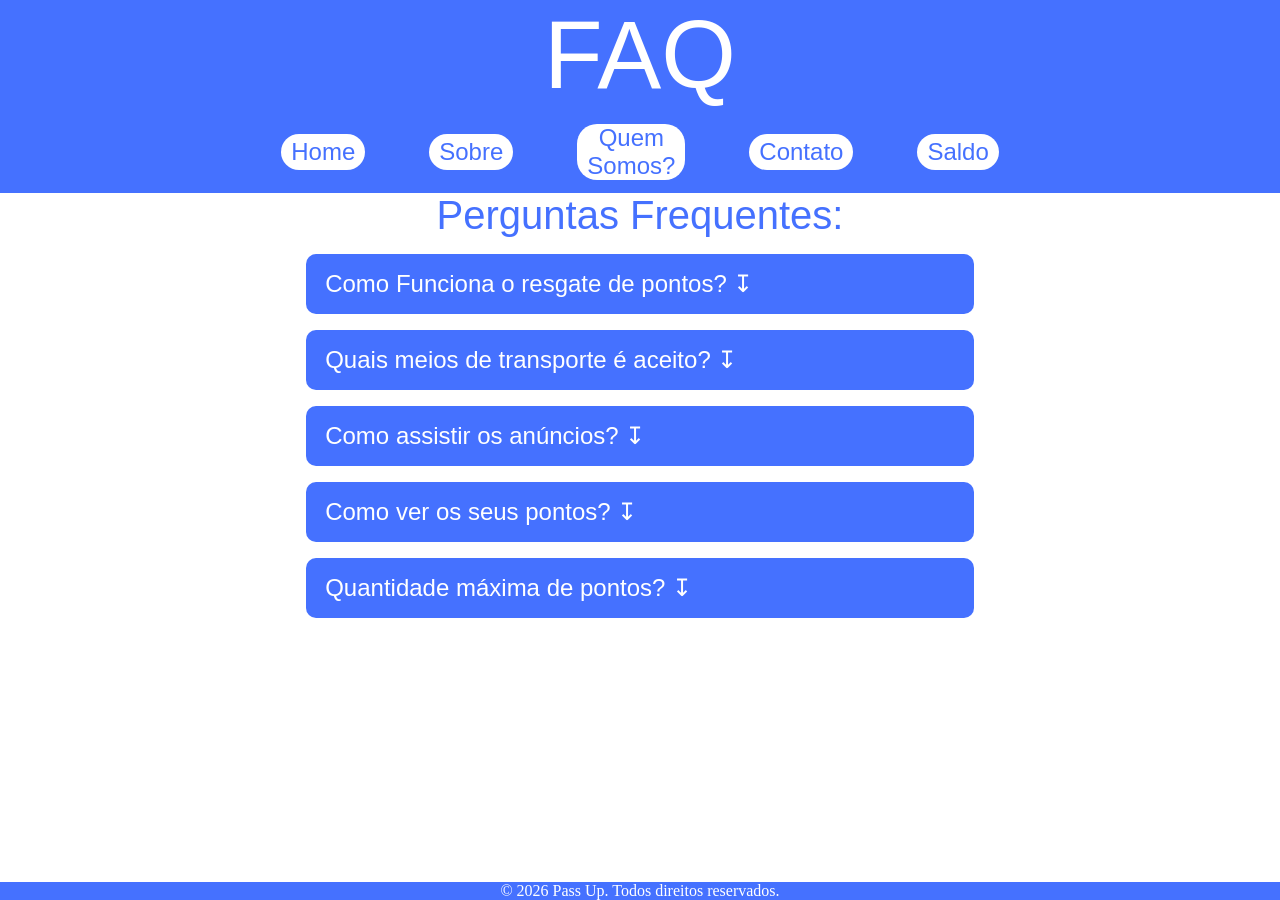
<file: Paginas/FAQ.html>
<!DOCTYPE html>
<html lang="pt-br">
<head>
    <meta charset="UTF-8">
    <meta name="viewport" content="width=device-width, initial-scale=1.0">
    <link rel="stylesheet" href="../CSS/FAQ.css">
    <script src="../JavaScript/FAQ.js" defer></script>
    <title>Pass Up</title>
</head>
<body>
    <header>
        <h1>FAQ</h1>
        <nav>
            <ul class="navbar">
                <li><a class="nav-itens" href="../index.html">Home</a></li>
                <li><a class="nav-itens" href="./Sobre.html">Sobre</a></li>
                <li><a class="nav-itens" href="./QuemSomos.html">Quem Somos?</a></li>
                <li><a class="nav-itens" href="./Contato.html">Contato</a></li>
                <li><a class="nav-itens" href="./Saldo.html">Saldo</a></li>
            </ul>
        </nav>
    </header>
    <main>
        <ul>
            <h2>Perguntas Frequentes:</h2>
            <li class="perguntas">Como Funciona o resgate de pontos? ↧</li>
            <p class="respostas">Para resgatar seus pontos dentro do site da PassUp, basta clicar em "Saldo" e lá terá sua quantidade de pontos junto de outra aba "resgate", lá você pode resgatar seus pontos.</p>
            <li class="perguntas">Quais meios de transporte é aceito? ↧</li>
            <p class="respostas">Os tipos de transportes aceitos são os ônibus intermunicipais e metrôs/trens.</p>
            <li class="perguntas">Como assistir os anúncios? ↧</li>
            <p class="respostas">Para assistir os anúncios basta entrar na aba "ganho de pontos", e clicar em "assistir anuncio".</p>
            <li class="perguntas">Como ver os seus pontos? ↧</li>
            <p class="respostas">Para ver seus pontos dentro do site, basta ir na aba "Saldo", lá estará seu saldo tanto em pontos, tanto em dinheiro.</p>
            <li class="perguntas">Quantidade máxima de pontos? ↧</li>
            <p class="respostas">No nosso site não possui limite de pontos que o usuário possa ter ou retirar.</p>
        </ul>
    </main>
    <footer>
        <p>&copy; 2026 Pass Up. Todos direitos reservados.</p>
    </footer>
</body>
</html>
</file>
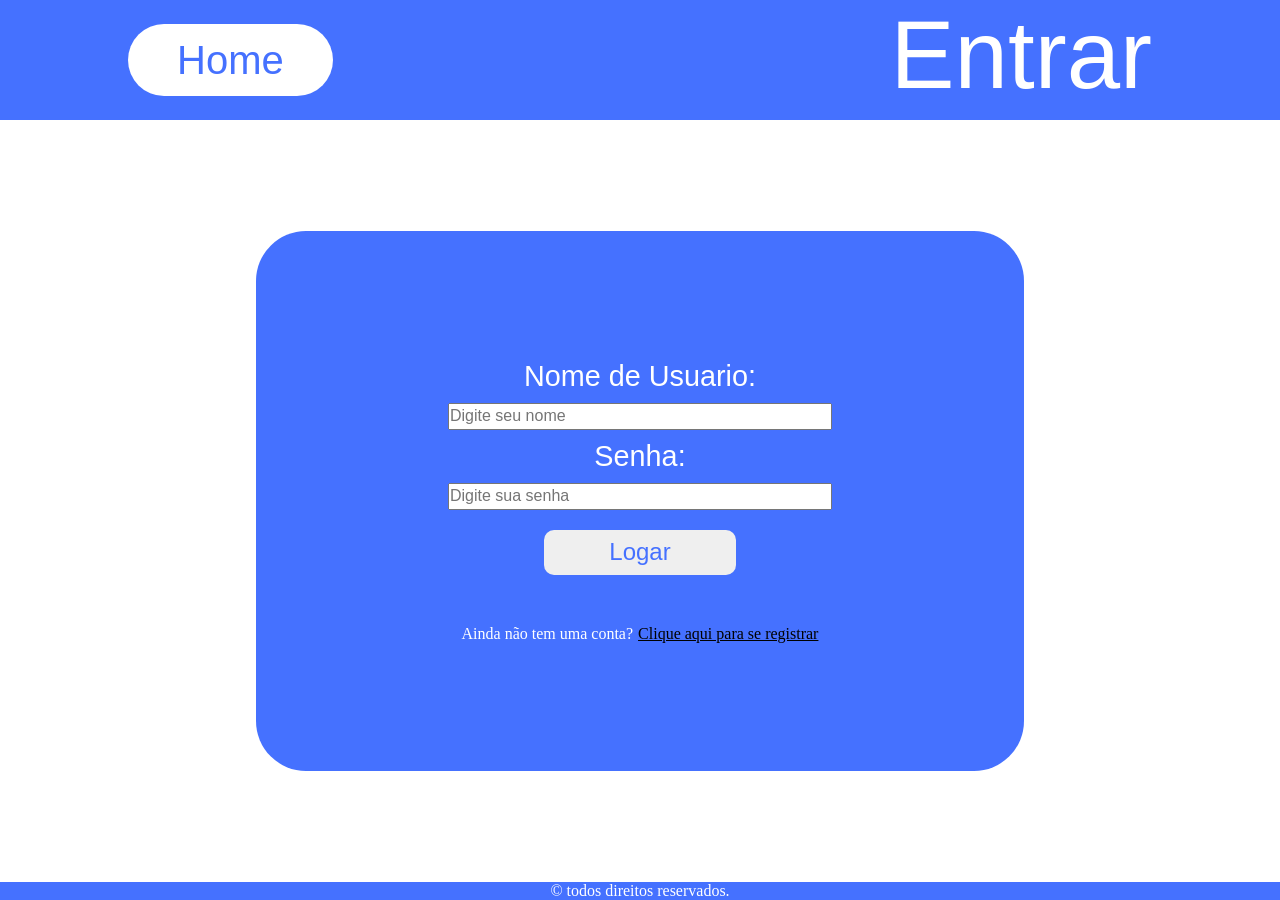
<file: Paginas/Login.html>
<!DOCTYPE html>
<html lang="pt-br">
<head>
    <meta charset="UTF-8">
    <meta name="viewport" content="width=device-width, initial-scale=1.0">
    <link rel="stylesheet" href="../CSS/Login.css">
    <title>Pass Up</title>
</head>
<body>
    <header>
        <h1>Entrar</h1>
        <a class="botao" href="../index.html">Home</a>
    </header>
    <main>
        <section class="campo-login">
            <div class="parte-infos">
            <label for="nome">Nome de Usuario:</label>
            <input class="caixa-texto" type="text" name="nome" placeholder="Digite seu nome">
            <label for="senha">Senha:</label>
            <input class="caixa-texto" type="password" name="senha" placeholder="Digite sua senha">
            <button type="submit">Logar</button>
            </div>
            <div class="parte-registrar">
                <p>Ainda não tem uma conta?</p>
                <a class="link-registrar" href="./Registrar.html">Clique aqui para se registrar</a>
            </div>
        </section>
    </main>
    <footer>
        <p>&copy; todos direitos reservados.</p>
    </footer>
<script src="../JavaScript/Login.js"></script>
</body>
</html>
</file>
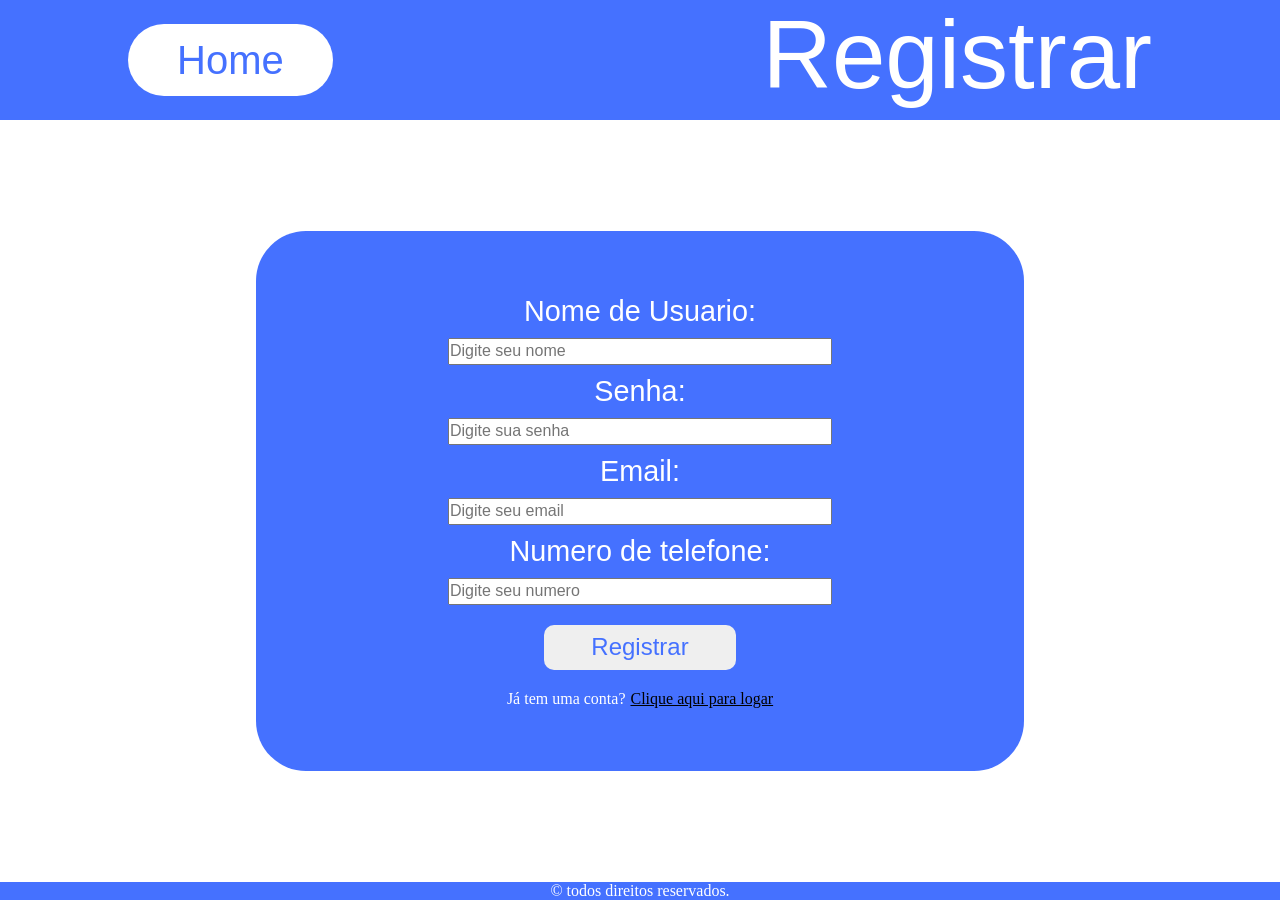
<file: Paginas/Registrar.html>
<!DOCTYPE html>
<html lang="pt-br">
<head>
    <meta charset="UTF-8">
    <meta name="viewport" content="width=device-width, initial-scale=1.0">
    <link rel="stylesheet" href="../CSS/Registrar.css">
    <title>Pass Up</title>
</head>
<body>
    <header>
        <h1>Registrar</h1>
        <a class="botao" href="../index.html">Home</a>
    </header>
    <main>
        <!-- Formulário de Registro -->
        <section class="campo-login">
            <div class="parte-infos">
            <label for="nome">Nome de Usuario:</label>
            <input class="caixa-texto" type="text" name="nome" placeholder="Digite seu nome">
            <label for="senha">Senha:</label>
            <input class="caixa-texto" type="password" name="senha" placeholder="Digite sua senha">
            <label for="email">Email:</label>
            <input class="caixa-texto" type="email" name="email" placeholder="Digite seu email">
            <label for="numero">Numero de telefone:</label>
            <input class="caixa-texto" type="number" name="numero" placeholder="Digite seu numero">
            <button type="submit">Registrar</button>
            </div>
            <div class="parte-registrar">
                <p>Já tem uma conta?</p>
                <a class="link-registrar" href="./Login.html">Clique aqui para logar</a>
            </div>
        </section>
    </main>
    <footer>
        <p>&copy; todos direitos reservados.</p>
    </footer>
    <script src="../JavaScript/Registrar.js"></script>
</body>
</html>
</file>
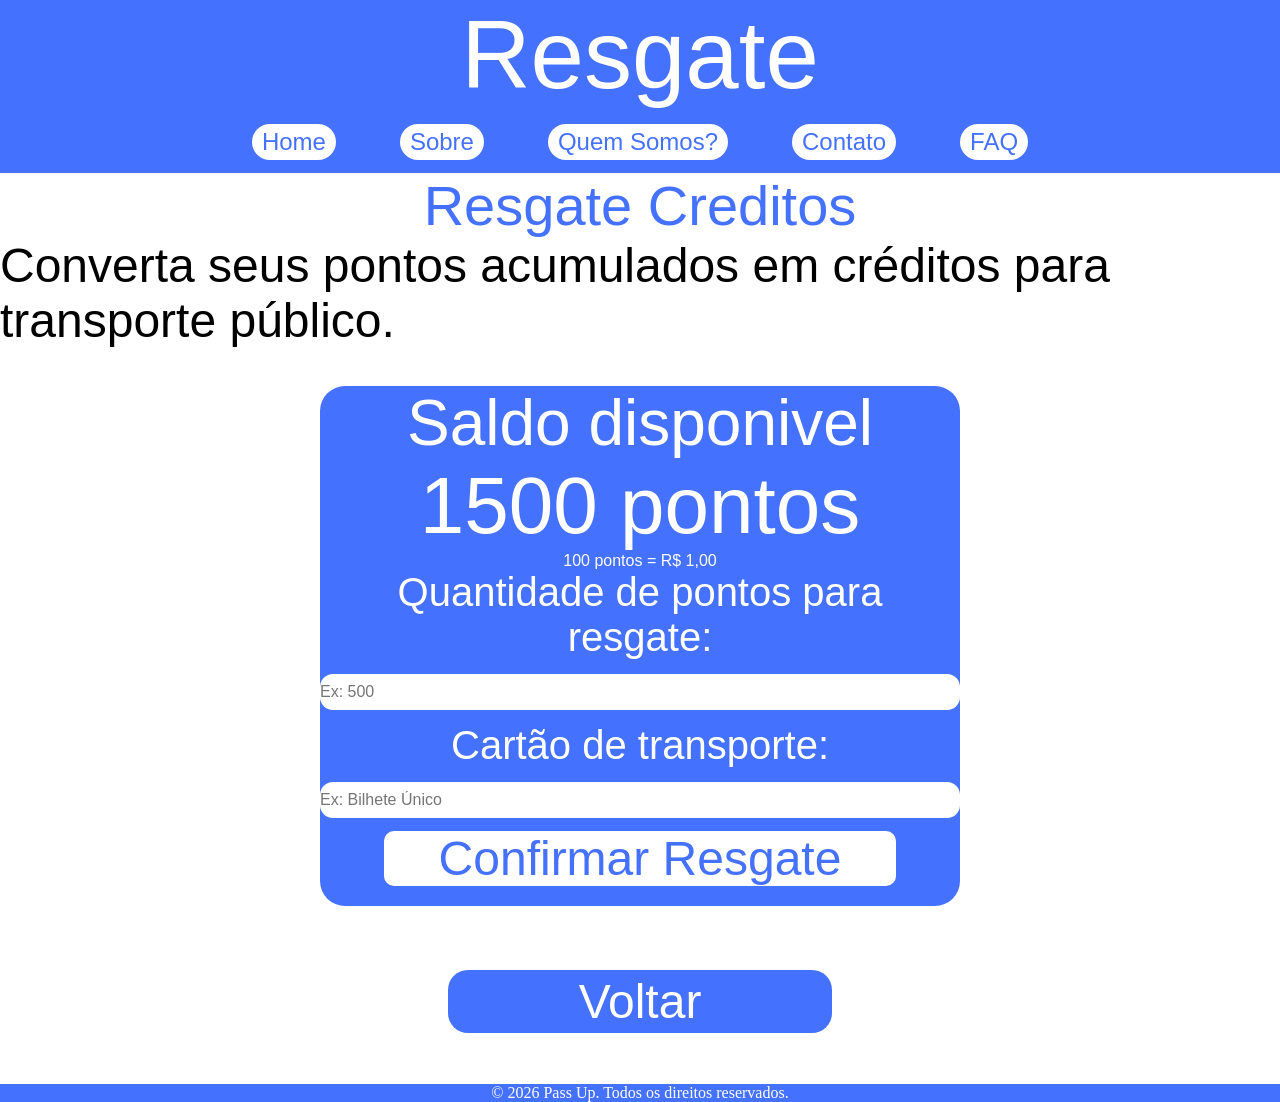
<file: Paginas/Resgate.html>
<!DOCTYPE html>
<html lang="pt-br">
<head>
    <meta charset="UTF-8">
    <meta name="viewport" content="width=device-width, initial-scale=1.0">
    <link rel="stylesheet" href="../CSS/Resgate.css">
    <title>Pass Up</title>
</head>
<body>
    <header>
        <h1> Resgate </h1>
        <nav>
        <!-- Links de Navegação -->
            <ul class="navbar">
                <li><a class="nav-itens" href="../index.html">Home</a></li>
                <li><a class="nav-itens" href="./sobre.html">Sobre</a></li>
                <li><a class="nav-itens" href="./QuemSomos.html">Quem Somos?</a></li>
                <li><a class="nav-itens" href="./contato.html">Contato</a></li>
                <li><a class="nav-itens" href="./FAQ.html">FAQ</a></li>
            </ul>
        </nav>
    </header>
    <main>
        <!-- Seção de Resgate de Créditos -->
        <section class="resgate-container">
            <h2 class="resgate-creditos">Resgate Creditos</h2>
            <p class="descricao">Converta seus pontos acumulados em créditos para transporte público.</p>
        </section>

        <section class="resgate-card">
            <h3 class="saldo-titulo">Saldo disponivel</h3>
            <p class="pontos">1500 pontos</p>
            <p class="converesao">100 pontos = R$ 1,00</p>
            <form class="form-resgate">
                <label for="pontos">Quantidade de pontos para resgate:</label>
                <input type="number" id="pontos" name="pontos" placeholder="Ex: 500" min="1">

                <label for="cartao">Cartão de transporte:</label>
                <input type="text" id="cartao" name="cartao" placeholder="Ex: Bilhete Único">

                <button type="submit">Confirmar Resgate</button>
            </form>
        </section>

        <!-- Seção do token: oculta até o resgate ser confirmado -->
        <section class="token-card">
            <h3 class="token-titulo">Token de validação</h3>
            <p class="texto-token-card">
                Seu token temporário foi gerado com sucesso! Ele é válido por 24 horas
                e pode ser utilizado em qualquer ponto de venda ou aplicativo parceiro.
            </p>
            <div class="token-info">—</div>
            <p class="token-expiracao">Expira em: 24:00:00</p>
            <p class="token-status">Status: aguardando confirmação</p>
        </section>

        <a class="botao-voltar" href="./Saldo.html">Voltar</a>
    </main>
    <footer>
        <p>&copy; 2026 Pass Up. Todos os direitos reservados.</p>
    </footer>
    <script src="../JavaScript/Resgate.js"></script>
</body>
</html>
</file>
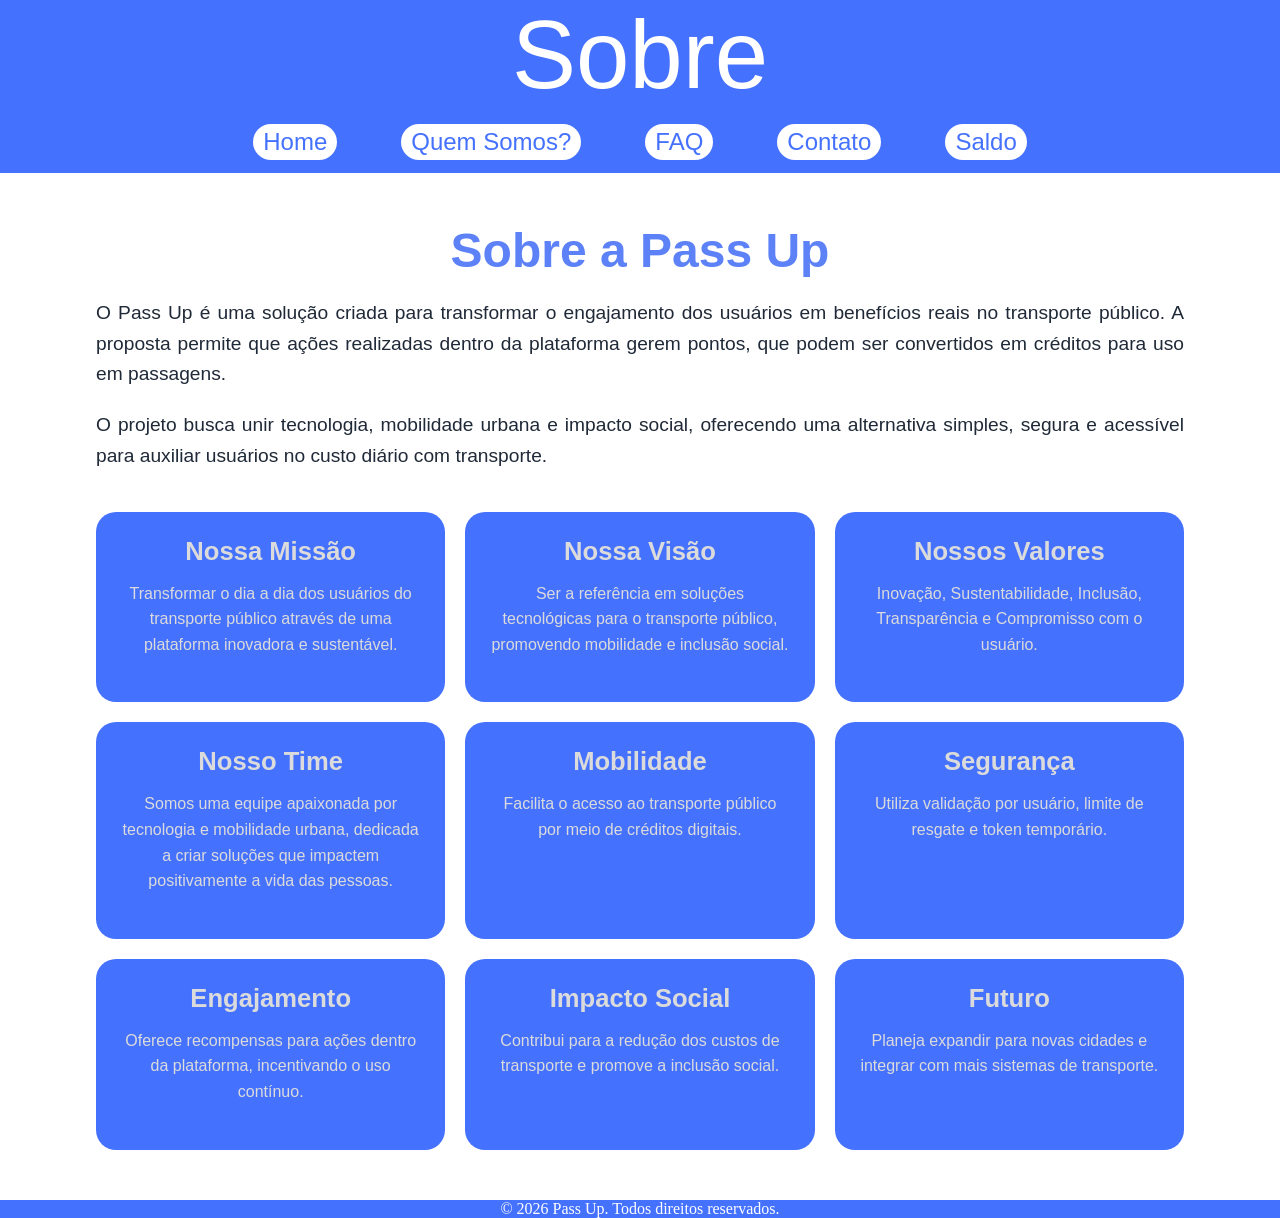
<file: Paginas/Sobre.html>
<!DOCTYPE html>
<html lang="pt-br">
<head>
    <meta charset="UTF-8">
    <meta name="viewport" content="width=device-width, initial-scale=1.0">
    <link rel="stylesheet" href="../CSS/Sobre.css">
    <title>Pass Up</title>
</head>
<body>
    <header>
        <h1>Sobre</h1>
        <nav>
        <!-- Links de Navegação -->
            <ul class="navbar">
                <li><a class="nav-itens" href="../index.html">Home</a></li>
                <li><a class="nav-itens" href="./QuemSomos.html">Quem Somos?</a></li>
                <li><a class="nav-itens" href="./FAQ.html">FAQ</a></li>
                <li><a class="nav-itens" href="./Contato.html">Contato</a></li>
                <li><a class="nav-itens" href="./Saldo.html">Saldo</a></li>
            </ul>
        </nav>  
    </header>
    <main>
        <!-- Seção de Apresentação da Empresa -->
        <section class="sobre-container">
            <h2>Sobre a Pass Up</h2>
            <p> O Pass Up é uma solução criada para transformar o engajamento dos usuários
            em benefícios reais no transporte público. A proposta permite que ações
            realizadas dentro da plataforma gerem pontos, que podem ser convertidos em
            créditos para uso em passagens.</p>
            <p>O projeto busca unir tecnologia, mobilidade urbana e impacto social,
            oferecendo uma alternativa simples, segura e acessível para auxiliar
            usuários no custo diário com transporte.</p>
            <div class="sobre-cards">
                <article>
                    <h3>Nossa Missão</h3>
                    <p>Transformar o dia a dia dos usuários do transporte público através de uma plataforma inovadora e sustentável.</p>
                </article>

                <article>
                    <h3>Nossa Visão</h3>
                    <p>Ser a referência em soluções tecnológicas para o transporte público, promovendo mobilidade e inclusão social.</p>
                </article>

                <article>
                    <h3>Nossos Valores</h3>
                    <p>Inovação, Sustentabilidade, Inclusão, Transparência e Compromisso com o usuário.</p>
                </article>

                <article>
                    <h3>Nosso Time</h3>
                    <p>Somos uma equipe apaixonada por tecnologia e mobilidade urbana, dedicada a criar soluções que impactem positivamente a vida das pessoas.</p>
                </article>

                <article>
                    <h3>Mobilidade</h3>
                    <p>Facilita o acesso ao transporte público por meio de créditos digitais.</p>
                </article>

                <article>
                    <h3>Segurança</h3>
                    <p>Utiliza validação por usuário, limite de resgate e token temporário.</p>
                </article>

                <article>
                    <h3>Engajamento</h3>
                    <p>Oferece recompensas para ações dentro da plataforma, incentivando o uso contínuo.</p>
                </article>

                <article>
                    <h3>Impacto Social</h3>
                    <p>Contribui para a redução dos custos de transporte e promove a inclusão social.</p>
                </article>

                <article>
                    <h3>Futuro</h3>
                    <p>Planeja expandir para novas cidades e integrar com mais sistemas de transporte.</p>
                </article>
            </div>
        </section>
    </main>
    <footer>
        <p>&copy; 2026 Pass Up. Todos direitos reservados.</p>
    </footer>
</body>


</html>
</file>
<file: CSS/FAQ.css>
@import url(Base.css);

main {
    padding-bottom: 5%;
    font-family: 'Segoe UI', Tahoma, Geneva, Verdana, sans-serif;
}

h2 {
    font-size: 2.5rem;
    color: rgb(69, 113, 255);
    font-family: 'Segoe UI', Tahoma, Geneva, Verdana, sans-serif;
}

ul {
    list-style: none;
    display: flex;
    flex-direction: column;
    align-items: center;
    max-width: 700px;
    margin: 0 auto;
    padding: 0 1rem;
}

.perguntas {
    width: 100%;
    padding: 1rem 1.2rem;
    margin-top: 1rem;
    background-color: rgb(69, 113, 255);
    color: #ffffff;
    border-radius: 10px;
    font-family: 'Segoe UI', Tahoma, Geneva, Verdana, sans-serif;
    font-size: 1.5rem;
    cursor: pointer;
    transition: opacity 0.2s;
}

.perguntas:hover {
    opacity: 0.85;
}

.respostas {
    display: none;
    width: 100%;
    padding: 0.8rem 1.2rem;
    background-color: #f0f4ff;
    border-radius: 0 0 10px 10px;
    font-family: 'Segoe UI', Tahoma, Geneva, Verdana, sans-serif;
    font-size: 1rem;
    color: #333;
    margin: 0;
}

@media (max-width: 500px) {
    ul {
        padding-left: 2%;
    }

    h2 {
        font-size: 2rem;
    }

    .perguntas {
        font-size: 1.2rem;
        text-align: center;
    }

    .respostas {
        font-size: 1rem;
        text-align: center;
    }
}

@media (min-width: 1600px) {
    h2 {
        font-size: 4rem;
    }

    .perguntas {
        font-size: 3rem;
    }

    .respostas {
        font-size: 2rem;
    }
}
</file>
<file: CSS/Login.css>
@import url(./Base.css);
header {
    display: flex;
    flex-direction: row-reverse;
    justify-content: space-between;
    padding: 0 10%;
    align-items: center;
}

h1 {
    padding-bottom: 10px;
}

.botao {
    display: flex;
    background-color: #ffffff;
    padding: 0 20px;
    border-radius: 40px;
    width: 20%;
    height: 8vh;
    justify-content: center;
    align-items: center;
    text-decoration: none;
    font-family: 'Segoe UI', Tahoma, Geneva, Verdana, sans-serif;
    font-size: 2.5rem;
    color: rgb(69, 113, 255);
}

main {
    display: flex;
    width: 100%;
    height: 100%;
    justify-content: center;
    align-items: center;
}

.campo-login {
    display: flex;
    flex-direction: column;
    min-width: 60%;
    min-height: 60vh;
    background-color: rgb(69, 113, 255);
    border-radius: 50px;
    justify-content: center;
    align-items: center;
    color: #ffffff;
}

.parte-infos {
    display: flex;
    flex-direction: column;
    width: 100%;
    align-items: center;
    gap: 10px;
}

label {
    font-family: 'Segoe UI', Tahoma, Geneva, Verdana, sans-serif;
    font-size: 1.8rem;
    color: #ffffff;
    text-align: center;
}

.link-registrar {
    color: #000000;
}

.caixa-texto {
    width: 50%;
    height: 3vh;
}

button {
    margin-top: 10px;
    width: 25%;
    height: 5vh;
    border: none;
    border-radius: 10px;
    font-size: 1.5rem;
    color: rgb(69, 113, 255);
}

.parte-registrar {
    padding-top: 50px;
    display: flex;
    gap: 5px;
}

@media(max-width: 500px) {

    header {
        padding: 0 5%;
    }

    h1 {
        font-size: 3.5rem;
    }

    .botao {
        width: 100px;
        height: 50px;
        font-size: 1.8rem;
        padding: 0;
    }

    .campo-login {
        width: 80%;
    }

    .parte-registrar {
        flex-direction: column;
        text-align: center;
    }

     button {
        font-size: 1.2rem;
    }
}

@media(min-width: 1600px) {
    .botao {
        font-size: 5rem;
    }

    label {
        font-size: 3rem;
    }

    .caixa-texto {
        height: 3vh;
        font-size: 2rem;
    }

    .parte-registrar {
        font-size: 2rem;
    }

    button {
        font-size: 2rem;
    }
}
</file>
<file: CSS/Registrar.css>
@import url(./Login.css);

.parte-registrar {
    padding-top: 20px;
}

@media(max-width: 500px) {

    h1 {
        font-size: 3rem;
    }

     button {
        font-size: 0.9rem;
    }
}
</file>
<file: CSS/Resgate.css>
@import url(Base.css);

main {
    font-family: 'Segoe UI', Tahoma, Geneva, Verdana, sans-serif;
}

.resgate-container {
    display: flex;
    flex-direction: column;
    align-items: center;
    justify-content: center;
}

.resgate-container h2 {
    font-size: 3.5rem;
    color: rgb(69, 113, 255);
}

.descricao {
    font-size: 1.5rem;
    margin-bottom: 3%;
}

.resgate-card {
    display: flex;
    flex-direction: column;
    justify-content: center;
    align-items: center;
    width: 50%;
    margin-left: 25%;
    margin-bottom: 5%;
    background-color: rgb(69, 113, 255);
    color: #ffffff;
    border-radius: 25px;
    text-align: center;
}

label {
    font-size: 1.2rem;
}

input {
    height: 4vh;
    width: 100%;
    border: none;
    border-radius: 13px;
}

.saldo-titulo {
    font-size: 2rem;
}

.pontos {
    font-size: 2.5rem;
}

.conversao {
    margin-bottom: 2%;
}

.form-resgate {
    display: flex;
    flex-direction: column;
    justify-content: center;
    align-items: center;
    gap: 1.5vh;
}

button {
    border-radius: 10px;
    border: none;
    margin-bottom: 3%;
    width: 80%;
    height: fit-content;
    background-color: #ffffff;
    color: rgb(69, 113, 255);
    font-size: 1.5rem;
    cursor: pointer;
    transition: opacity 0.2s;
}

button:hover {
    opacity: 0.85;
}

/* Token card — oculto por padrão, exibido pelo JS */
.token-card {
    display: none; /* JS altera para flex ao confirmar */
    flex-direction: column;
    justify-content: center;
    align-items: center;
    width: 70%;
    margin-left: 15%;
    background-color: rgb(69, 113, 255);
    color: #ffffff;
    padding-bottom: 2%;
    border-radius: 20px;
    text-align: center;
}

/* Animação de entrada ao revelar o token */
.token-visivel {
    animation: fadeSlideIn 0.5s ease forwards;
}

@keyframes fadeSlideIn {
    from {
        opacity: 0;
        transform: translateY(20px);
    }
    to {
        opacity: 1;
        transform: translateY(0);
    }
}

.token-titulo {
    font-size: 1.8rem;
    margin-top: 2%;
    margin-bottom: 2%;
}

.token-info {
    margin-bottom: 1%;
    margin-top: 2%;
    text-align: center;
    background-color: #ffffff;
    color: rgb(69, 113, 255);
    width: 50%;
    height: fit-content;
    font-size: 2rem;
    border-radius: 10px;
    padding: 4px 0;
    transition: opacity 0.4s;
}

.token-expiracao {
    font-size: 1rem;
    opacity: 0.85;
    margin: 0 0 1%;
    letter-spacing: 0.05em;
}

.token-status {
    font-size: 1rem;
    margin-bottom: 1%;
}

.botao-voltar {
    margin: 4% 0;
    display: flex;
    justify-content: center;
    align-items: center;
    background-color: rgb(69, 113, 255);
    color: #ffffff;
    font-size: 2rem;
    text-decoration: none;
    width: 30%;
    height: 5vh;
    margin-left: 35%;
    border-radius: 20px;
}

@media (max-width: 768px) {

    .nav-itens {
        max-width: 16vw;
    }

    .resgate-container {
        text-align: center;
        margin-bottom: 10%;
    }

    .resgate-card {
        width: 70%;
        margin-left: 15%;
    }

    input {
        width: 80%;
    }
}

@media (max-width: 1600px) {

    .botao-voltar {
        height: 7vh;
    }

    .resgate-creditos {
        font-size: 6rem;
    }

    .descricao {
        font-size: 3rem;
    }

    label {
        font-size: 2.5rem;
    }

    .saldo-titulo {
        font-size: 4rem;
    }

    .pontos {
        font-size: 5rem;
    }

    .conversao {
        font-size: 2rem;
    }

    button {
        font-size: 3rem;
    }

    .token-titulo {
        font-size: 4rem;
    }

    .token-info {
        font-size: 4rem;
    }

    .botao-voltar {
        font-size: 3rem;
    }

    .texto-token-card {
        font-size: 2rem;
    }

    .token-expiracao,
    .token-status {
        font-size: 2rem;
    }
}
</file>
<file: CSS/Sobre.css>
@import url(Base.css);

.sobre-container {
    width: 85%;
    max-width: 1100px;
    margin: 50px auto;
    font-family: 'Segoe UI', Tahoma, Geneva, Verdana, sans-serif;
    color: #1f2937;
}

.sobre-container h2 {
    font-size: 3rem;
    font-weight: 600;
    color: rgb(93, 129, 247);
    margin-bottom: 20px;
    text-align: center;
}

.sobre-container p {
    font-size: 1.2rem;
    line-height: 1.6;
    margin-bottom: 20px;
    text-align: justify;
}

.sobre-cards {
    display: grid;
    grid-template-columns: repeat(3, 1fr);
    gap: 20px;
    margin-top: 40px;
}

.sobre-cards article {
    background-color: rgb(69, 113, 255);
    color: #dbdbdb;
    padding: 25px;
    border-radius: 20px;
    text-align: center;
}

.sobre-cards article h3 {
    font-size: 1.6rem;
    font-weight: 600;
    margin-bottom: 15px;
}

.sobre-cards article p {
    font-size: 1rem;
    text-align: center;
}

@media (max-width: 950px) {
    .sobre-cards {
        grid-template-columns: repeat(2, 1fr);
    }
}

@media (max-width: 500px) {
    .sobre-cards {
        width: 90%;
        margin: 30px auto;
        grid-template-columns: repeat(1, 1fr);
    }
    .sobre-container{
        font-size: 2.2rem;
    }
    .sobre-container h2 {
        font-size: 2.2rem;
    }
    .sobre-container p {
        font-size: 1rem;
        text-align: center;
    }
    .sobre-card  {
        grid-template-columns: 1fr;
    }
}
</file>
